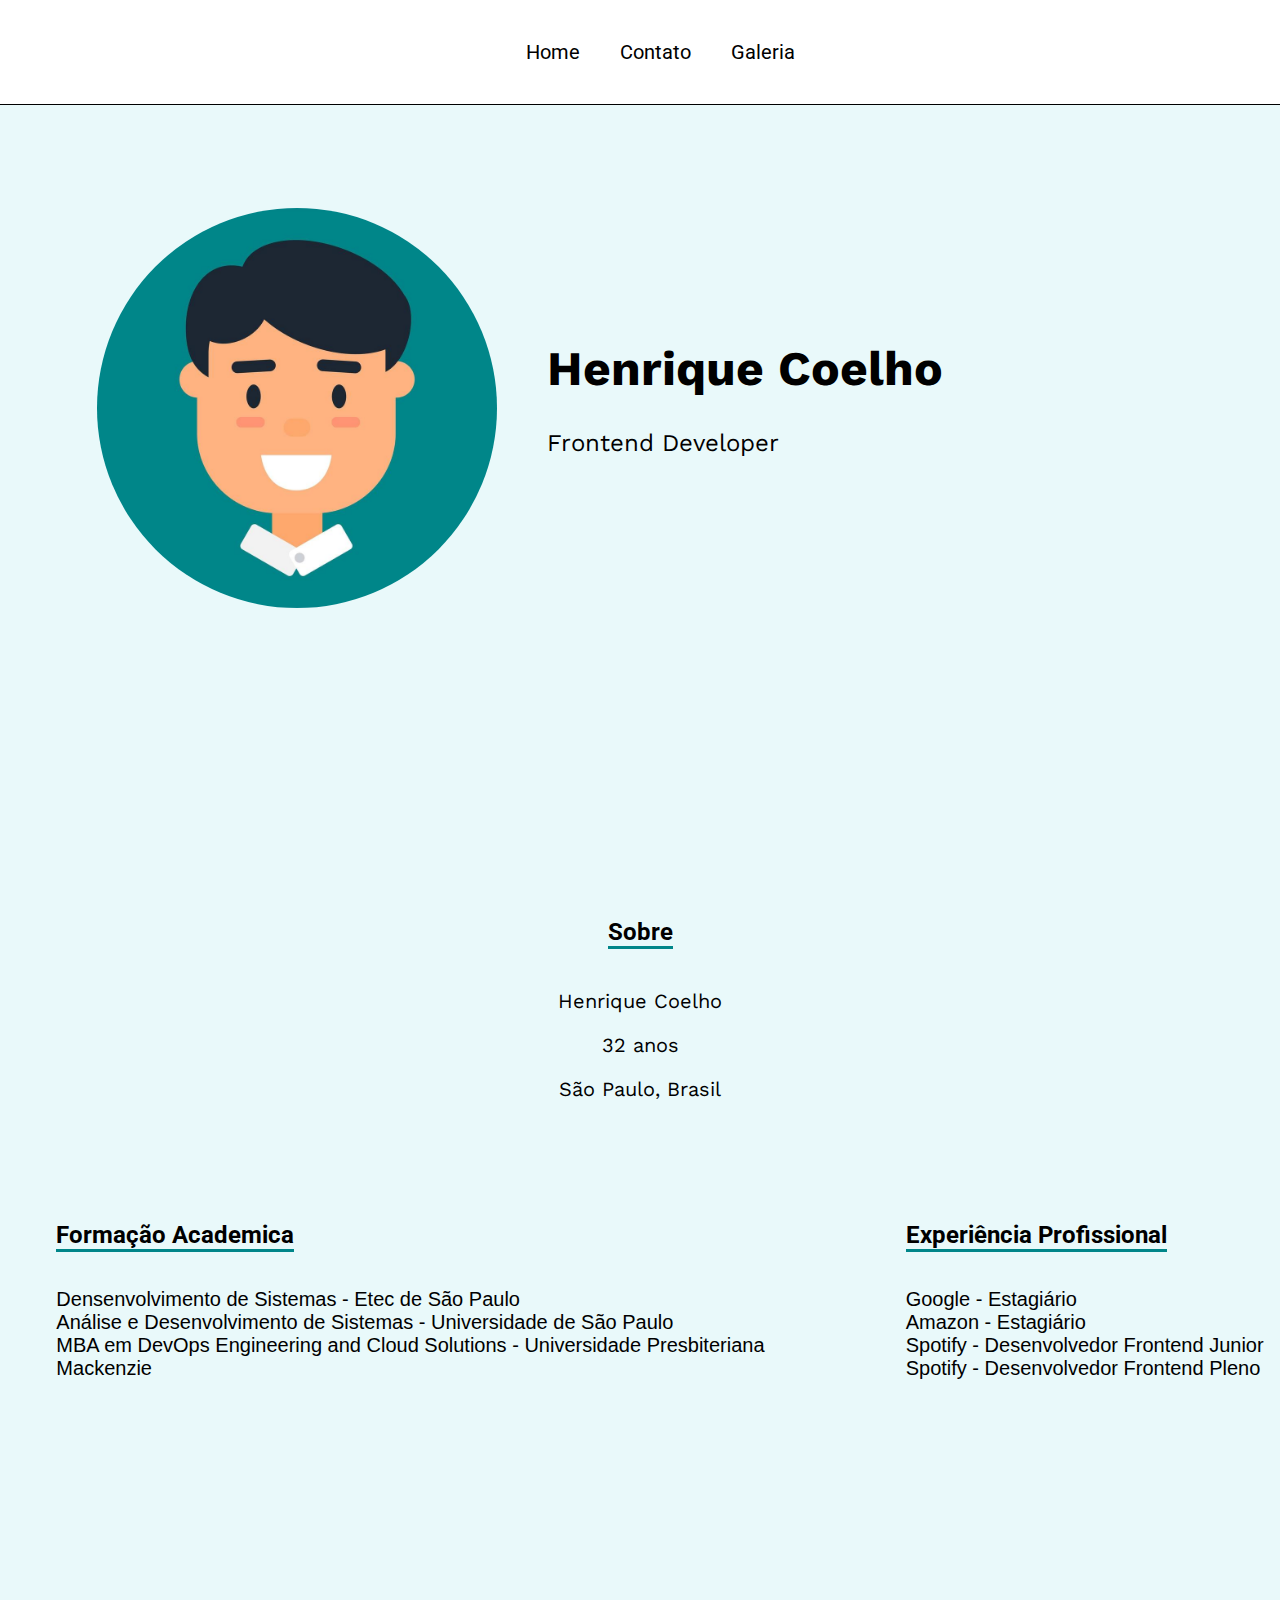
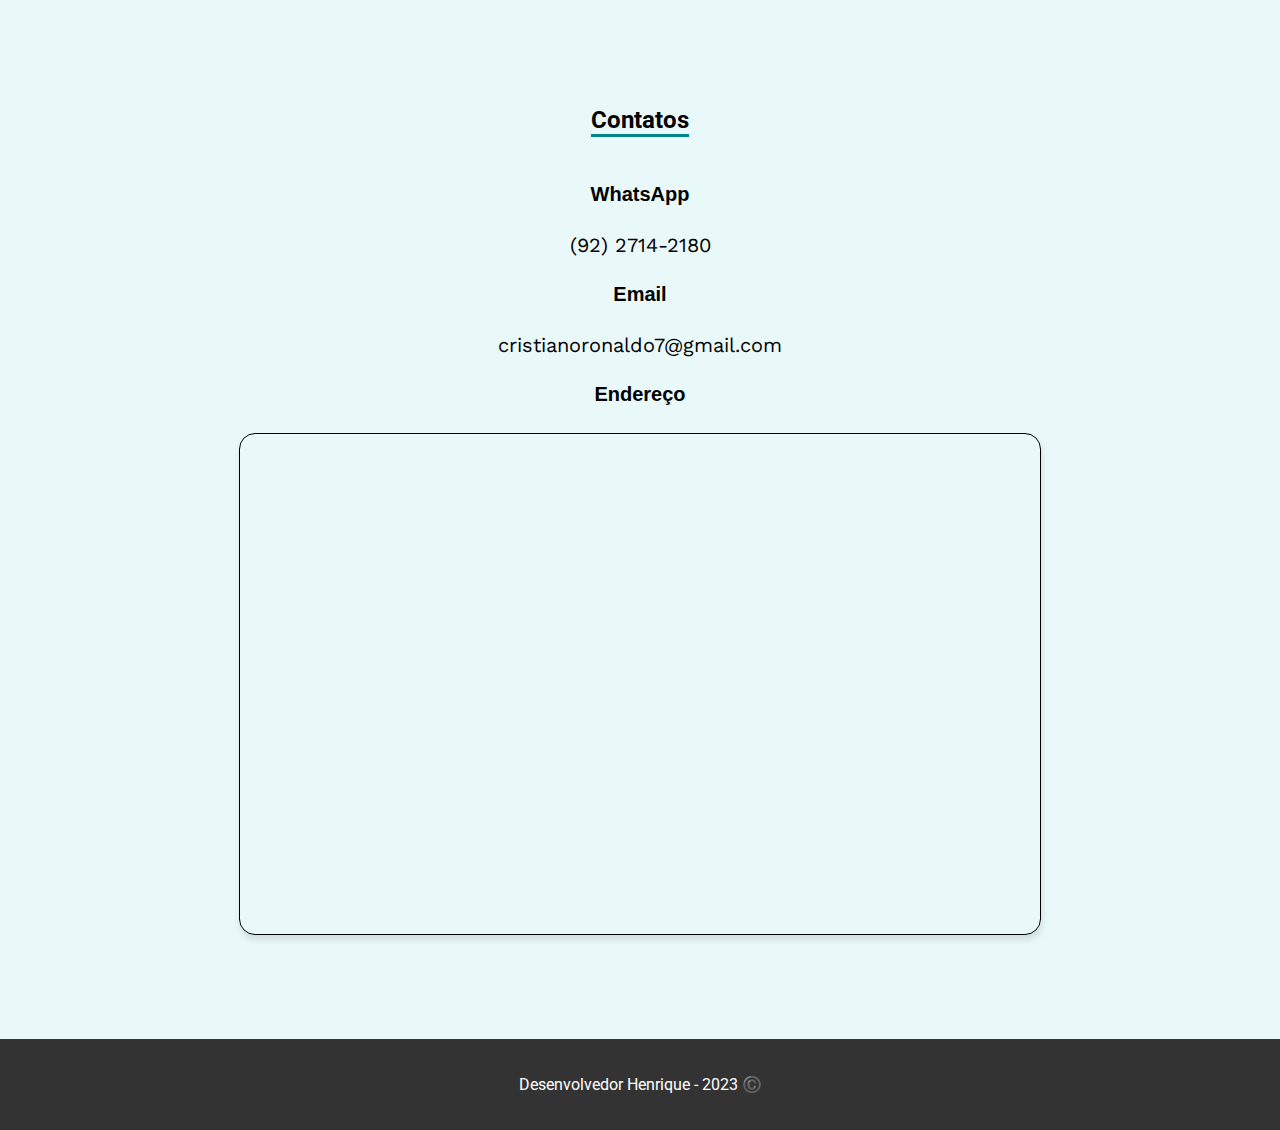
<file: index.html>
<!DOCTYPE html>
<html lang="pt-br">
<head>
    <meta charset="UTF-8">
    <meta name="viewport" content="width=device-width, initial-scale=1.0">
    <meta name="description" content="Curriculo completo">
    <link rel="stylesheet" href="style.css">
    <link rel="stylesheet" href="https://unicons.iconscout.com/release/v4.0.8/css/line.css">
    <title>Curriculum vitæ</title>
</head>
<body>
    <!-- NAVBAR -->
    <header id="home">
        <div class="navbar">
            <nav>
            <ul>
                <li><a href="#home">Home</a></li>
                <li><a href="contato.html">Contato</a></li>
                <li><a href="galeria.html">Galeria</a></li>
            </ul>
        </nav>
        </div>
        
    </header>
    
    <!-- CONTEUDO -->
    <main>
        <div class="avatar-main">
            <img src="images/avatar.jpg">

                <div class="avatar-text">
                        <h1>Henrique Coelho</h1>
                        <p>Frontend Developer</p>
                </div>
        </div>
        <section id="sobre">
            <div class="sobre">
                <h2>Sobre</h2>
                <p>Henrique Coelho</p>
                <p>32 anos</p>
                <p>São Paulo, Brasil</p>
            </div>

            <div class="sobre-sec">
                <div class="formacao">
                    <h2>Formação Academica <i class="uil uil-graduation-cap"></i></h2>
                    <ul>
                        <li>Densenvolvimento de Sistemas - Etec de São Paulo</li>
                        
                        <li>Análise e Desenvolvimento de Sistemas - Universidade de São Paulo</li>
                        <li>MBA em DevOps Engineering and Cloud Solutions - Universidade Presbiteriana Mackenzie</li>
                    </ul>
                </div>
                <div class="experiencia">
                    <h2>Experiência Profissional <i class="uil uil-brackets-curly"></i></h2>
                    <ul>
                        <li>Google - Estagiário</li>
                        <li>Amazon - Estagiário</li>
                        <li>Spotify - Desenvolvedor Frontend Junior</li>
                        <li>Spotify - Desenvolvedor Frontend Pleno</li>
                    </ul>
                </div>
            </div>

            <div class="contato">
                  <div class="contato-titulo-home">
                    <h2>Contatos</h2>
                  </div>
                  <div class="contato-main">
                    <div class="contato-content">
                        <h4><i class="uil uil-whatsapp"></i>WhatsApp</h2>
                        <p><a href="https://wa.me/559227142180" target="_blank">(92) 2714-2180</a></p>
                    </div>
                  </div>

                  <div class="contato-main-2">
                    <div class="contato-content">
                        <h4><i class="uil uil-envelope"></i>Email</h2>
                        <p><a href="mailto:exemplo@gmai.com">cristianoronaldo7@gmail.com</a></p>
                    </div>
                
                  </div>
                  <div class="contato-main-2">
                    <div class="contato-content">
                        <h4><i class="uil uil-map-marker"></i>Endereço</h2>
                            <iframe src="https://www.google.com/maps/embed?pb=!1m18!1m12!1m3!1d3658.277008747656!2d-46.76077672384008!3d-23.52253726016868!2m3!1f0!2f0!3f0!3m2!1i1024!2i768!4f13.1!3m3!1m2!1s0x94ceff250e441ef9%3A0x88dae4d491bc1ac7!2sFaculdade%20de%20Tecnologia%20Prefeito%20Hirant%20Sanazar%20(Fatec%20Osasco)!5e0!3m2!1spt-BR!2sbr!4v1695562482152!5m2!1spt-BR!2sbr" ></iframe>
                    </div>
                
                  </div>
            </div>
            </div>
            
        </section>
        
    </main>

    <!-- RODAPÉ -->
      <footer>
        <p>Desenvolvedor Henrique - 2023 ©️</p>
      </footer>
</body>
</html>
</file>
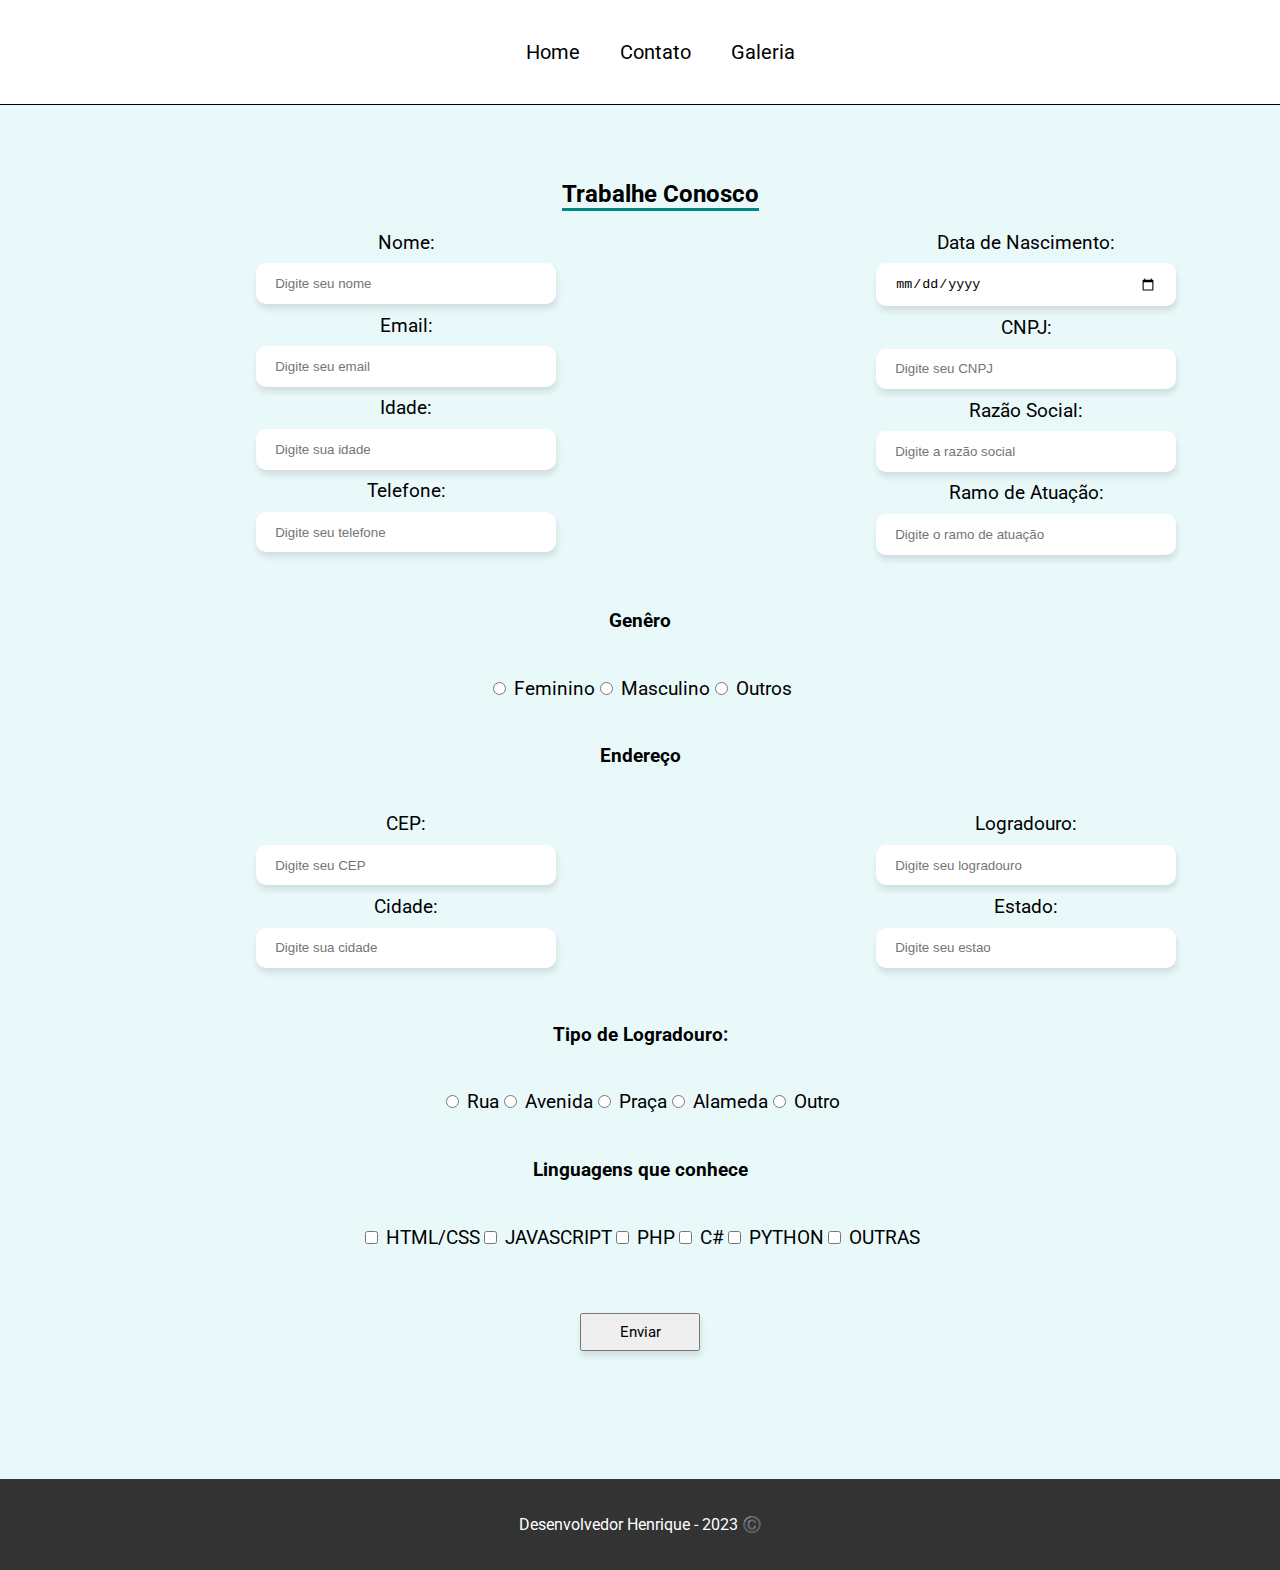
<file: contato.html>
<!DOCTYPE html>
<html lang="pt-br">
<head>
    <meta charset="UTF-8">
    <meta name="viewport" content="width=device-width, initial-scale=1.0">
    <meta name="description" content="Curriculo completo">
    <link rel="stylesheet" href="style.css">
    <link rel="stylesheet" href="https://unicons.iconscout.com/release/v4.0.8/css/line.css">
    <title>Curriculum vitæ</title>
</head>
<body>
    <!-- NAVBAR -->
    <header id="home">
        <div class="navbar">
            <nav>
            <ul>
                <li><a href="index.html">Home</a></li>
                <li><a href="contato.html">Contato</a></li>
                <li><a href="galeria.html">Galeria</a></li>
            </ul>
        </nav>
        </div>
        
    </header>

    <!-- FORMULARIO -->
    <div class="form">
        <form action="">
            <div class="form-titulo">
                <h2>Trabalhe Conosco</h2>
            </div>
            <!-- ~~ CONTATO: PARTE 1 ~~ -->
            <div class="inputs-main">
                <div class="inputs">
                    <div class="input-box">
                        <label for="name">Nome:</label>
                        <input id="name" type="text" name="name" placeholder="Digite seu nome" required>
                    </div>
                    <div class="input-box">
                        <label for="email">Email:</label>
                        <input id="email" type="email" name="email" placeholder="Digite seu email" required>
                    </div>
                    <div class="input-box">
                        <label for="idade">Idade:</label>
                        <input id="idade" type="number" name="idade" placeholder="Digite sua idade" required>
                    </div>
                    <div class="input-box">
                        <label for="tel">Telefone:</label>
                        <input id="tel" type="tel" name="tel" placeholder="Digite seu telefone" required>
                    </div>
    
                </div>

                <!-- ~~ CONTATO: PARTE 2 ~~ -->
                <div class="inputs-2">
                    <div class="input-box">
                        <label for="data">Data de Nascimento:</label>
                        <input id="data" type="date" name="data">
                    </div>
                    <div class="input-box">
                        <label for="cnpj">CNPJ:</label>
                        <input id="cnpj" type="text" name="cnpj" placeholder="Digite seu CNPJ" >
                    </div>
                    <div class="input-box">
                        <label for="razao-s">Razão Social:</label>
                        <input id="razao-s" type="text" name="razao-s" placeholder="Digite a razão social" >
                    </div>
                    <div class="input-box">
                        <label for="ramo">Ramo de Atuação:</label>
                        <input id="ramo" type="text" name="ramo" placeholder="Digite o ramo de atuação" >
                    </div>
    
                </div>
            </div>
            
            <!-- ~~ CONTATO: GENÊRO ~~ -->
            <div class="genero-inputs">
                <div class="genero-titulo">
                    <h6>Genêro</h6>
                </div>
                <div class="genero-content">
                    <div class="genero-input">
                         <input type="radio" id="F" name="genero">
                         <label for="F">Feminino</label>
                    </div>
                    <div class="genero-input">
                        <input type="radio" id="M" name="genero">
                        <label for="M">Masculino</label>
                   </div>
                   <div class="genero-input">
                        <input type="radio" id="O" name="genero">
                        <label for="O">Outros</label>
                   </div>
                </div>
            </div>

            <!-- ~~ CONTATO: ENDEREÇO ~~ -->
            <div class="end-inputs">
                <div class="end-titulo">
                    <h6>Endereço</h6>
                </div>
                    <div class="end-main">
                        <div class="end-content">
                            <div class="input-box">
                                <label for="cep">CEP:</label>
                                <input id="cep" type="number" name="cep" placeholder="Digite seu CEP" required>
                            </div>
                            <div class="input-box">
                                <label for="cidade">Cidade:</label>
                                <input id="cidade" type="text" name="cidade" placeholder="Digite sua cidade" required>
                            </div>
                        </div>
                        <div class="end-content-2">
                            <div class="input-box">
                                <label for="logradouro">Logradouro:</label>
                                <input id="logradouro" type="text" name="logradouro" placeholder="Digite seu logradouro" required>
                            </div>
                            <div class="input-box">
                                <label for="estado">Estado:</label>
                                <input id="estado" type="text" name="estado" placeholder="Digite seu estao" required>
                            </div>
                        </div>
                    </div>

                    <div class="end-titulo">
                        <h6>Tipo de Logradouro:</h6>
                    </div>
                    <div class="log-content">
                        <div class="log-input">
                             <input type="radio" id="rua" name="log">
                             <label for="rua">Rua</label>
                        </div>
                        <div class="log-input">
                            <input type="radio" id="av" name="log">
                            <label for="av">Avenida</label>
                       </div>
                       <div class="log-input">
                            <input type="radio" id="praca" name="log">
                            <label for="praca">Praça</label>
                       </div>
                       <div class="log-input">
                            <input type="radio" id="alameda" name="log">
                            <label for="alameda">Alameda</label>
                       </div>
                       <div class="log-input">
                            <input type="radio" id="outro" name="log">
                            <label for="outro">Outro</label>
                        </div>
                    </div>

                    <!-- ~~ CONTATO: LINGUAGEM ~~ -->
                    <div class="linguagem-titulo">
                        <h6>Linguagens que conhece</h6>
                    </div>
                    <div class="linguagem-content">
                        
                        <div class="linguagem-input">
                            <input type="checkbox" id="html" name="linguagens">
                            <label for="html">HTML/CSS</label>
                        </div>
                        <div class="linguagem-input">
                            <input type="checkbox" id="js" name="linguagens">
                            <label for="js">JAVASCRIPT</label>
                        </div>
                        <div class="linguagem-input">
                            <input type="checkbox" id="php" name="linguagens">
                            <label for="php">PHP</label>
                        </div>
                        <div class="linguagem-input">
                            <input type="checkbox" id="c" name="linguagens">
                            <label for="c">C#</label>
                        </div>
                        <div class="linguagem-input">
                            <input type="checkbox" id="python" name="linguagens">
                            <label for="python">PYTHON</label>
                        </div>
                        <div class="linguagem-input">
                            <input type="checkbox" id="outras" name="linguagens">
                            <label for="outras">OUTRAS</label>
                        </div>
                    </div>
                </div>
                
            <div class="button-form">
                <button>Enviar</button>
            </div>
        </form>
    </div>

    <!-- RODAPÉ -->
      <footer>
        <p>Desenvolvedor Henrique - 2023 ©️</p>
      </footer>
</body>
</html>
</file>
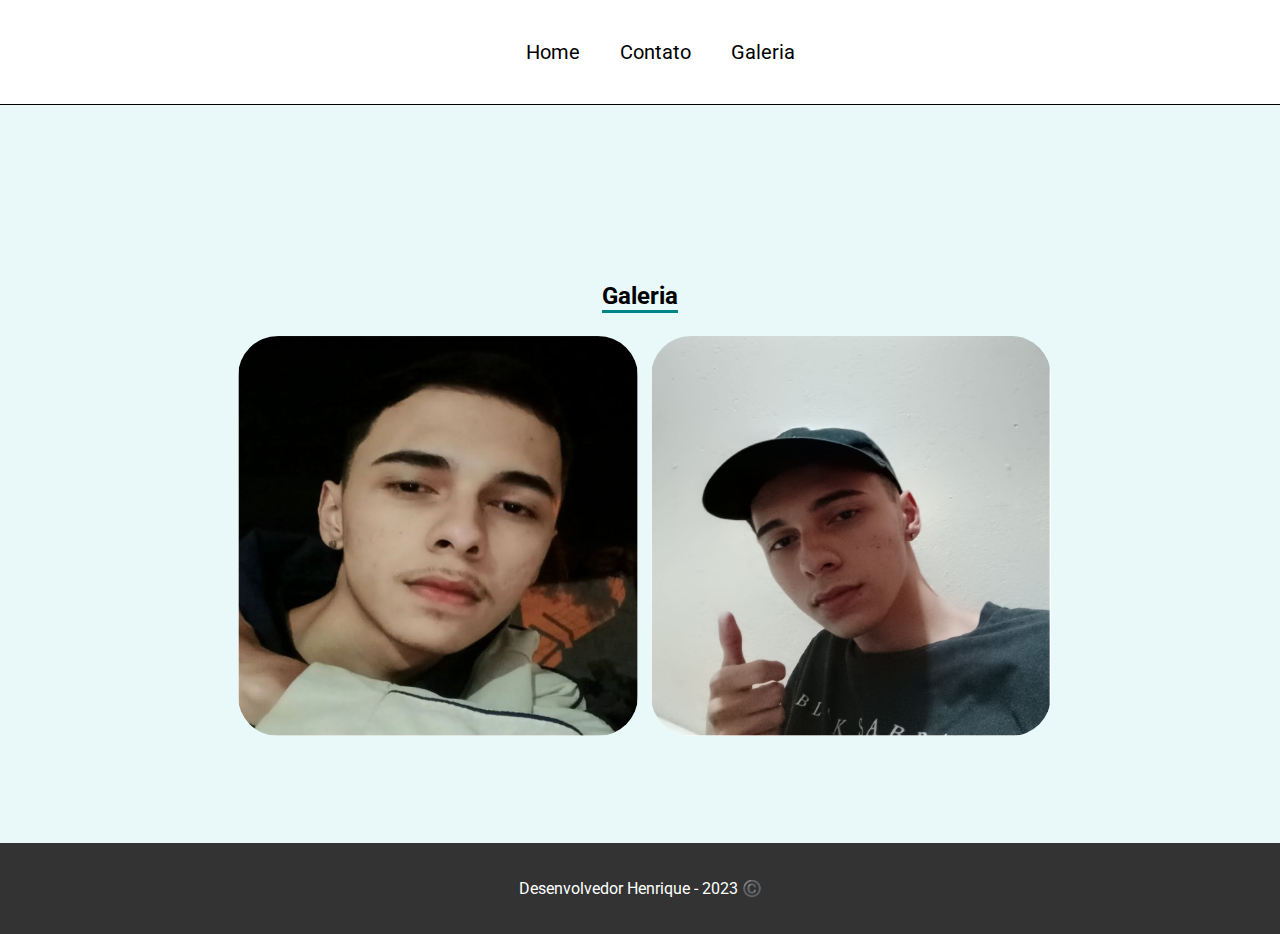
<file: galeria.html>
<!DOCTYPE html>
<html lang="pt-br">
    <head>
        <meta charset="UTF-8">
        <meta name="viewport" content="width=device-width, initial-scale=1.0">
        <meta name="description" content="Curriculo completo">
        <link rel="stylesheet" href="style.css">
        <link rel="stylesheet" href="https://unicons.iconscout.com/release/v4.0.8/css/line.css">
        <title>Curriculum vitæ</title>
    </head>
<body>
    <!-- NAVBAR -->
    <header id="home">
        <div class="navbar">
            <nav>
            <ul>
                <li><a href="index.html">Home</a></li>
                <li><a href="contato.html">Contato</a></li>
                <li><a href="galeria.html">Galeria</a></li>
            </ul>
        </nav>
        </div>
        
    </header>

    <!-- CONTEUDO -->
    <div class="galeria">
        <div class="galeria-titulo">
            <h2>Galeria</h2>
        </div>
        
        <table class="tabela">
            <tr>
                <td><img src="images/henrique.png"></td>
                <td><img src="images/henrique2.png"></td>
            </tr>
        </table>
    </div>

    <!-- RODAPÉ -->
      <footer>
        <p>Desenvolvedor Henrique - 2023 ©️</p>
      </footer>
</body>
</html>
</file>
<file: style.css>
@import url('https://fonts.googleapis.com/css2?family=Roboto:wght@300&family=Work+Sans:wght@300&display=swap');
*{
    list-style: none;
    text-decoration: none;
}
/* ~~ NAVBAR ~~ */
body{
    background-color: rgb(233, 249, 250);
    margin: 0;
}
nav{
    width: 100%;
    margin: 0;
    left: 0;
    top: 0;
    border-bottom: 1px solid black;
    margin-bottom: 7rem;
    position: fixed;
    overflow: hidden;
    background-color: white;
    z-index: 1000;
}
nav ul{
    display: flex;
    justify-content: center;
    font-family: 'Roboto', sans-serif;
    font-size: 20px;
}
nav li{
    padding: 20px;
}
nav a{
    color: black;
}
nav a:hover{
    color: rgb(0, 134, 137);
}

/* ~~ AVATAR ~~ */
main{
    padding-top: 13rem;
}
.avatar-main{
    display: flex;
    justify-content: center;
    margin-right: 15rem;
    font-family: 'Work Sans', sans-serif;
}
.avatar-main img{
    width: 400px;
    border-radius: 50%;
}
.avatar-text{
    font-size: 1.5rem;
    padding: 100px 0 0 50px;
}

/* ~~ SOBRE ~~ */
.sobre,
.contato,
.galeria{
    text-align: center;
    margin-top: 290px;
    margin-bottom: 100px;
}
.sobre h2,
.contato-titulo-home h2{
    font-family: 'Roboto', sans-serif;
    display: inline-block;
    border-bottom: 3px solid rgb(0, 134, 137);
}
.sobre p{
    font-size: 20px;
    font-family: 'Work Sans', sans-serif;
}

/* ~~ SOBRE: FORMACAO ~~ */
.sobre-sec{
    display: flex;
    justify-content: center;
}
.formacao h2{
    margin-left: 40px;
    font-family: 'Roboto', sans-serif;
    display: inline-block;
    border-bottom: 3px solid rgb(0, 134, 137);
}
.formacao li{
    font-family: arial;
    font-size: 20px;
    width: 90%;
}

/* ~~ SOBRE: EXPERIENCIA ~~ */

.experiencia h2{
    margin-left: 40px;
    font-family: 'Roboto', sans-serif;
    display: inline-block;
    border-bottom: 3px solid rgb(0, 134, 137);
}
.experiencia li{
    font-family: arial;
    font-size: 20px;
}

/* ~~ SOBRE: CONTATOS ~~ */
.contato-content h4{
    font-family: arial;
    font-size: 20px;
}
.contato-content a{
    font-size: 20px;
    font-family: 'Work Sans', sans-serif;
    position: relative;
    color: black;
}
.contato-content a::before{
    content: "";
    background-color: rgb(0, 134, 137);
    position: absolute;
    left: 0;
    bottom: -0.3rem;
    height: 3px;
    width: 0%;
    transition: 0.3s ease-in-out;
}
.contato-content a:hover::before{
    content: "";
    background-color: rgb(0, 134, 137);
    position: absolute;
    left: 0;
    bottom: -0.3rem;
    height: 3px;
    width: 100%;
}
iframe{
    width: 800px;
    height: 500px;
    box-shadow: 1px 5px 6px #0000001c;
    border: 1px solid black;
    border-radius: 1rem;
}

/* ~~ RODAPÉ ~~ */
footer {
    background-color: #333; 
    color: white; 
    text-align: center; 
    padding: 20px; 
    font-family: 'Roboto', sans-serif;
  }



/* ~~ CONTATO ~~ */
.form{
    padding-top: 10rem;
    text-align: center;
}
.form-titulo h2{
    margin-left: 40px;
    font-family: 'Roboto', sans-serif;
    display: inline-block;
    border-bottom: 3px solid rgb(0, 134, 137);
}
.inputs-main,
.end-main{
    display: flex;
}
.inputs,
.end-content{
    text-align: center;
    margin-left: 20%;
}
.inputs-2,
.end-content-2{
    margin-left: 25%;
}
.input-box{
    display: flex;
    flex-direction: column;
    width: 300px;
}
.input-box input{
    margin: 0.6rem 0;
    padding: 0.8rem 1.2rem;
    border: none;
    border-radius: 10px;
    box-shadow: 1px 5px 6px #0000001c;
}
.input-box label,
.genero-titulo h6,
.genero-input,
.end-titulo h6,
.log-input,
.linguagem-titulo h6,
.linguagem-input{
    font-size: 1.2rem;
    font-family: 'Roboto', sans-serif;
}
.genero-content,
.log-content,
.linguagem-content{
    display: flex;
    justify-content: center;
}

/* ~~ CONTATO: BUTTON ~~ */
.button-form button{
    margin-top: 5%;
    margin-bottom: 10%;
    width: 120px;
    padding: 0.5rem;
    font-family: 'Roboto', sans-serif;
    font-size: 15px;
    box-shadow: 1px 5px 6px #0000001c;
    transition: 0.2s ease;
}
.button-form button:hover{
    border: 2px solid rgb(0, 134, 137);
    color: rgb(0, 134, 137);
    background-color: #17181c;
    cursor: pointer;
}

/* ~~ GALERIA ~~ */
.galeria-titulo h2{
    margin-top: -10%;
    font-family: 'Roboto', sans-serif;
    border-bottom: 3px solid rgb(0, 134, 137);
    display: inline-flex;
}
table.tabela{
    margin-left: auto; 
  margin-right: auto;
}
td{
    padding-left: 10px;
}
.galeria img{
    width: 400px;
    height: 400px;
    border-radius: 10%;
}
</file>
